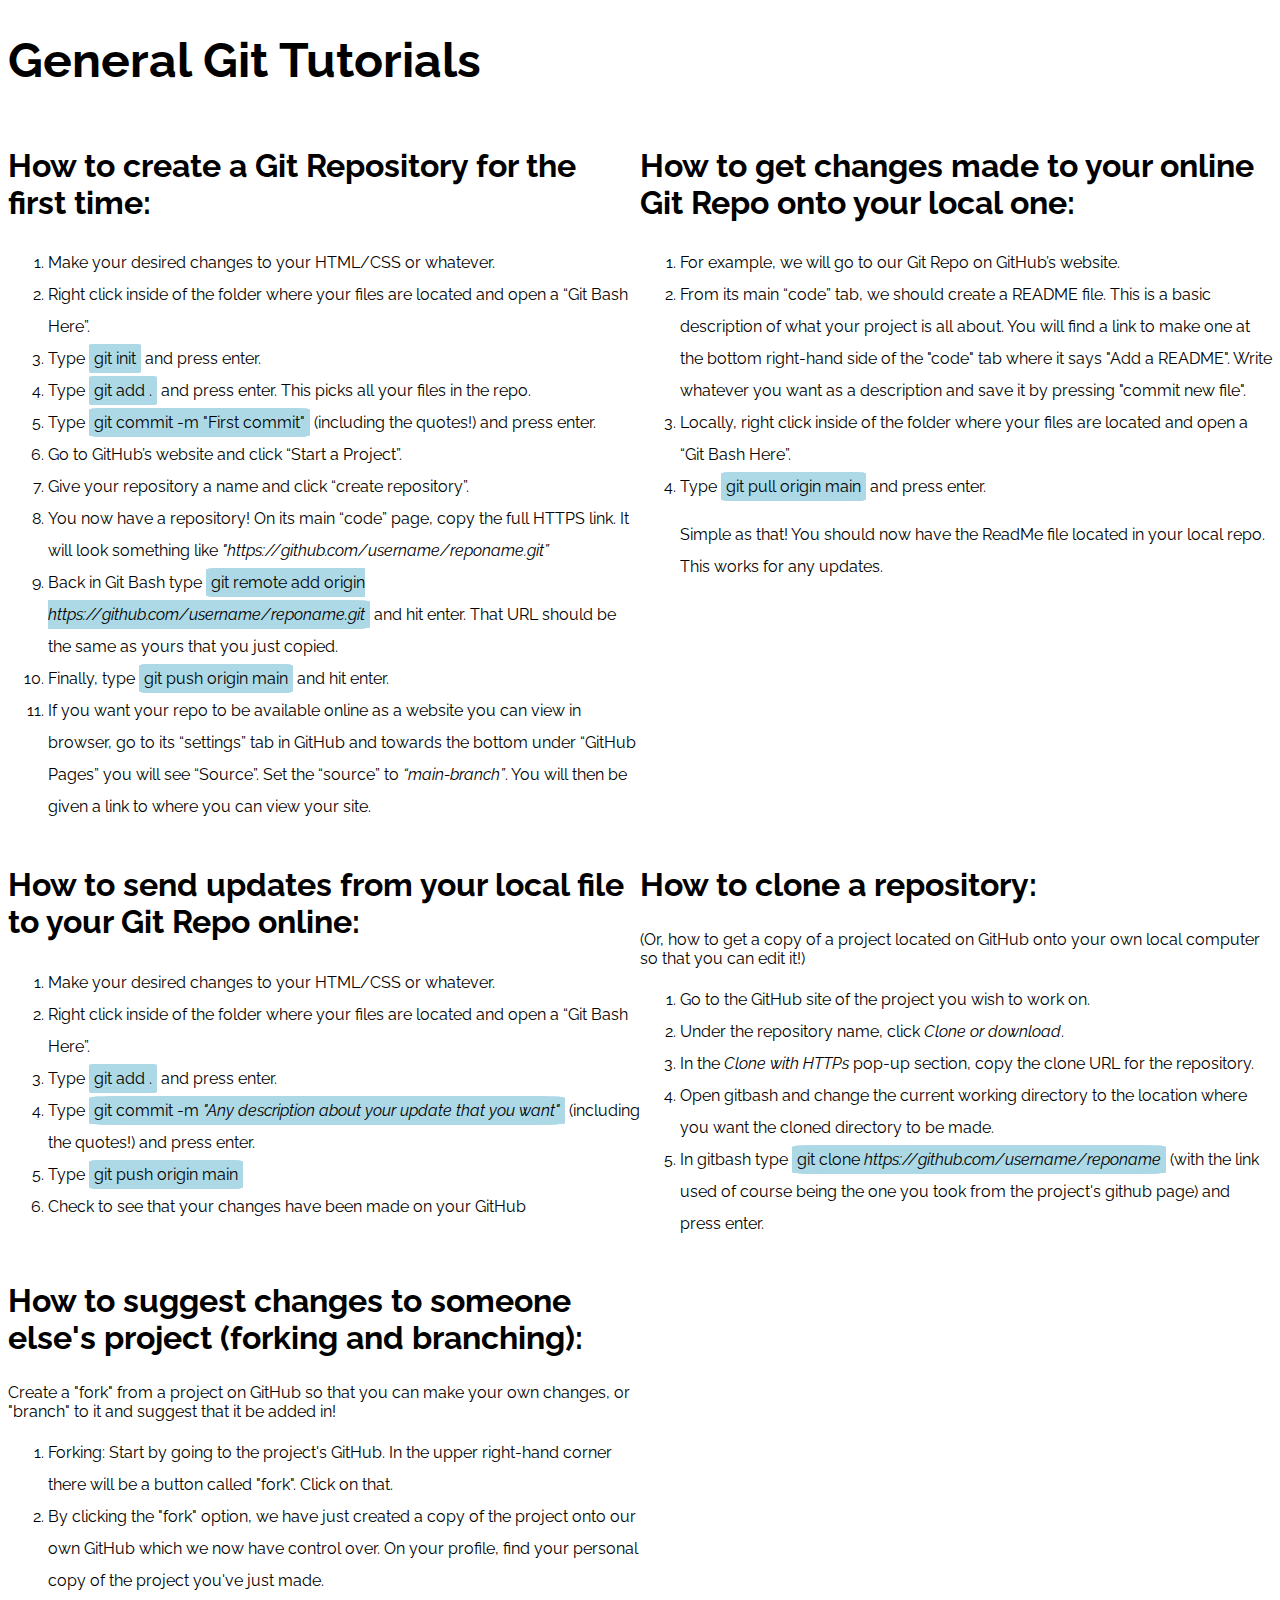
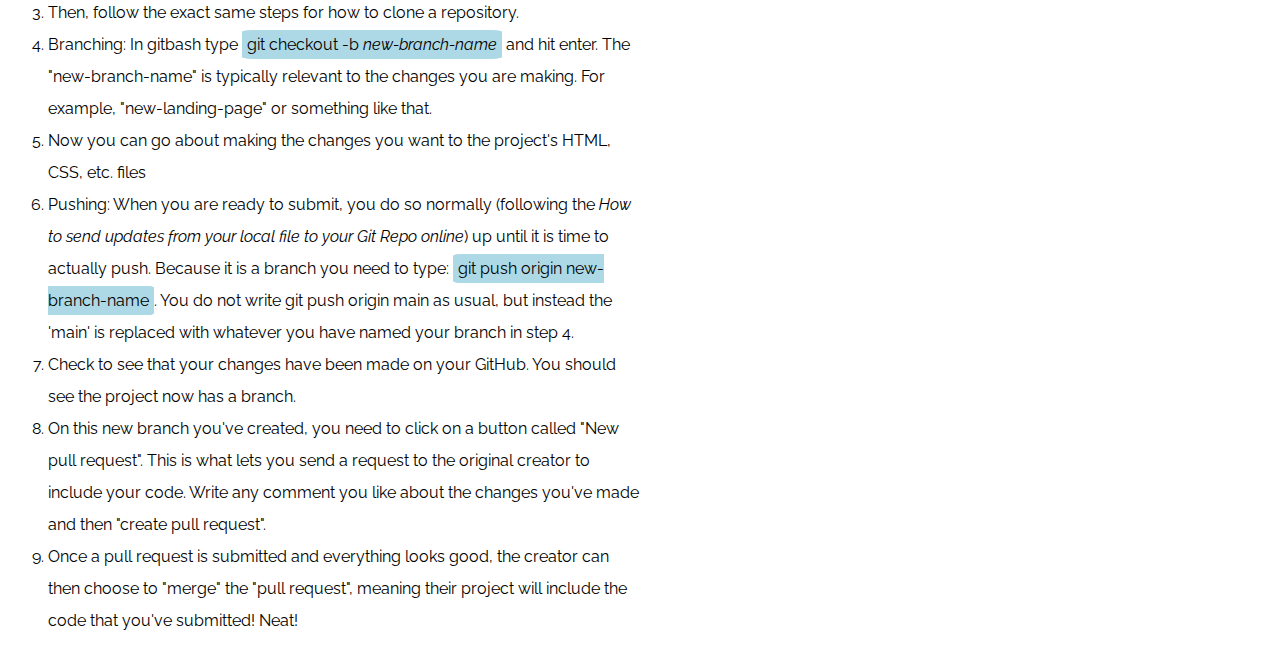
<file: index.html>
<!DOCTYPE html>
<html lang="en">
<head>
	<meta charset="UTF-8">
	<meta name="viewport" content="width=device-width, initial-scale=1.0">
	<title>How to Git</title>
	<link rel="stylesheet" type="text/css" href="styles.css">
	<link rel="icon" href="favicon.png">
	<link href="https://fonts.googleapis.com/css?family=Raleway:400,700|Josefin+Slab:400,700" rel="stylesheet">
</head>
<body>
<h1>General Git Tutorials</h1>

<div class="flex-container">
	<div class="left-flex">
		<h2>How to create a Git Repository for the first time:</h2>
		<ol>
			<li>Make your desired changes to your HTML/CSS or whatever.</li>
			<li>Right click inside of the folder where your files are located and open a “Git Bash Here”.</li>
			<li>Type <span class="bluetype">git init</span> and press enter.</li>
			<li>Type <span class="bluetype">git add .</span> and press enter. This picks all your files in the repo.</li>
			<li>Type <span class="bluetype">git commit -m "First commit"</span> (including the quotes!) and press enter.</li>
			<li>Go to GitHub’s website and click “Start a Project”.</li>
			<li>Give your repository a name and click “create repository”.</li>
			<li>You now have a repository!  On its main “code” page, copy the full HTTPS link.  It will look something like <span class="italics">"https://github.com/username/reponame.git”</span></li>
			<li>Back in Git Bash type <span class="bluetype">git remote add origin <span class="italics">https://github.com/username/reponame.git</span></span> and hit enter.  That URL should be the same as yours that you just copied.</li>
			<li>Finally, type <span class="bluetype">git push origin main</span> and hit enter.</li>
			<li>If you want your repo to be available online as a website you can view in browser, go to its “settings” tab in GitHub and towards the bottom under “GitHub Pages” you will see “Source”.  Set the “source” to <span class="italics">“main-branch”</span>.  You will then be given a link to where you can view your site.</li>
		</ol>
	</div>
	<div class ="right-flex">
		<h2>How to get changes made to your online Git Repo onto your local one:</h2>
		<ol>
			<li>For example, we will go to our Git Repo on GitHub’s website.</li>
			<li>From its main “code” tab, we should create a README file.  This is a basic description of what your project is all about.  You will find a link to make one at the bottom right-hand side of the "code" tab where it says "Add a README". Write whatever you want as a description and save it by pressing "commit new file".</li>
			<li>Locally, right click inside of the folder where your files are located and open a “Git Bash Here”.</li>
			<li>Type <span class="bluetype">git pull origin main</span> and press enter.</li>
			<p>Simple as that! You should now have the ReadMe file located in your local repo.  This works for any updates.</p>
		</ol>
	</div>
</div>
<div class="flex-container">
	<div class="left-flex">
		<h2>How to send updates from your local file to your Git Repo online:</h2>
		<ol>
			<li>Make your desired changes to your HTML/CSS or whatever.</li>
			<li>Right click inside of the folder where your files are located and open a “Git Bash Here”.</li>
			<li>Type <span class="bluetype">git add .</span> and press enter.</li>
			<li>Type <span class="bluetype">git commit -m <span class="italics">"Any description about your update that you want"</span></span> (including the quotes!) and press enter.</li>
			<li>Type <span class="bluetype">git push origin main</span></li>
			<li>Check to see that your changes have been made on your GitHub</li>
		</ol>
	</div>
	<div class="right-flex">
		<h2>How to clone a repository:</h2>
		<p>(Or, how to get a copy of a project located on GitHub onto your own local computer so that you can edit it!)<p>
		<ol>
			<li>Go to the GitHub site of the project you wish to work on.</li>
			<li>Under the repository name, click <span class="italics">Clone or download</span>.</li>
			<li>In the <span class="italics">Clone with HTTPs</span> pop-up section, copy the clone URL for the repository.</li>
			<li>Open gitbash and change the current working directory to the location where you want the cloned directory to be made.</li>
			<li>In gitbash type <span class="bluetype">git clone <span class="italics">https://github.com/username/reponame</span></span> (with the link used of course being the one you took from the project's github page) and press enter.</li>
		</ol>
	</div>
</div>
<div class="flex-container">
	<div class="left-flex">
		<h2>How to suggest changes to someone else's project (forking and branching):</h2>
		<p>Create a "fork" from a project on GitHub so that you can make your own changes, or "branch" to it and suggest that it be added in!</p>
		<ol>
			<li>Forking: Start by going to the project's GitHub. In the upper right-hand corner there will be a button called "fork". Click on that.</li>
			<li>By clicking the "fork" option, we have just created a copy of the project onto our own GitHub which we now have control over. On your profile, find your personal copy of the project you've just made.</li>
			<li>Then, follow the exact same steps for how to clone a repository.</li>
			<li>Branching: In gitbash type <span class="bluetype">git checkout -b <span class="italics">new-branch-name</span></span> and hit enter. The "new-branch-name" is typically relevant to the changes you are making. For example, "new-landing-page" or something like that.</li>
			<li>Now you can go about making the changes you want to the project's HTML, CSS, etc. files</li>
			<li>Pushing: When you are ready to submit, you do so normally (following the <span class="italics">How to send updates from your local file to your Git Repo online</span>) up until it is time to actually push. Because it is a branch you need to type: <span class="bluetype">git push origin <span id="italics">new-branch-name</span></span>. You do not write git push origin main as usual, but instead the 'main' is replaced with whatever you have named your branch in step 4.</li>
			<li>Check to see that your changes have been made on your GitHub. You should see the project now has a branch.</span></li>
			<li>On this new branch you've created, you need to click on a button called "New pull request". This is what lets you send a request to the original creator to include your code. Write any comment you like about the changes you've made and then "create pull request".</li>
			<li>Once a pull request is submitted and everything looks good, the creator can then choose to "merge" the "pull request", meaning their project will include the code that you've submitted! Neat!</li>
		</ol>
	</div>
	<div class="right-flex">
	<!-- 	<h2>How to clone a repository:</h2>
		<p>(Or, how to get a copy of a project located on GitHub onto your own local computer so that you can edit it!)<p>
		<ol>
			<li>Go to the GitHub site of the project you wish to work on.</li>
			<li>Under the repository name, click <span class="italics">Clone or download</span>.</li>
			<li>In the <span class="italics">Clone with HTTPs</span> pop-up section, copy the clone URL for the repository.</li>
			<li>Open gitbash and change the current working directory to the location where you want the cloned directory to be made.</li>
			<li>In gitbash type <span class="bluetype">git clone <span class="italics">https://github.com/username/reponame</span></span> (with the link used of course being the one you took from the project's github page) and press enter.</li>
		</ol> -->
	</div>
</div>
</body>
</html>
</file>
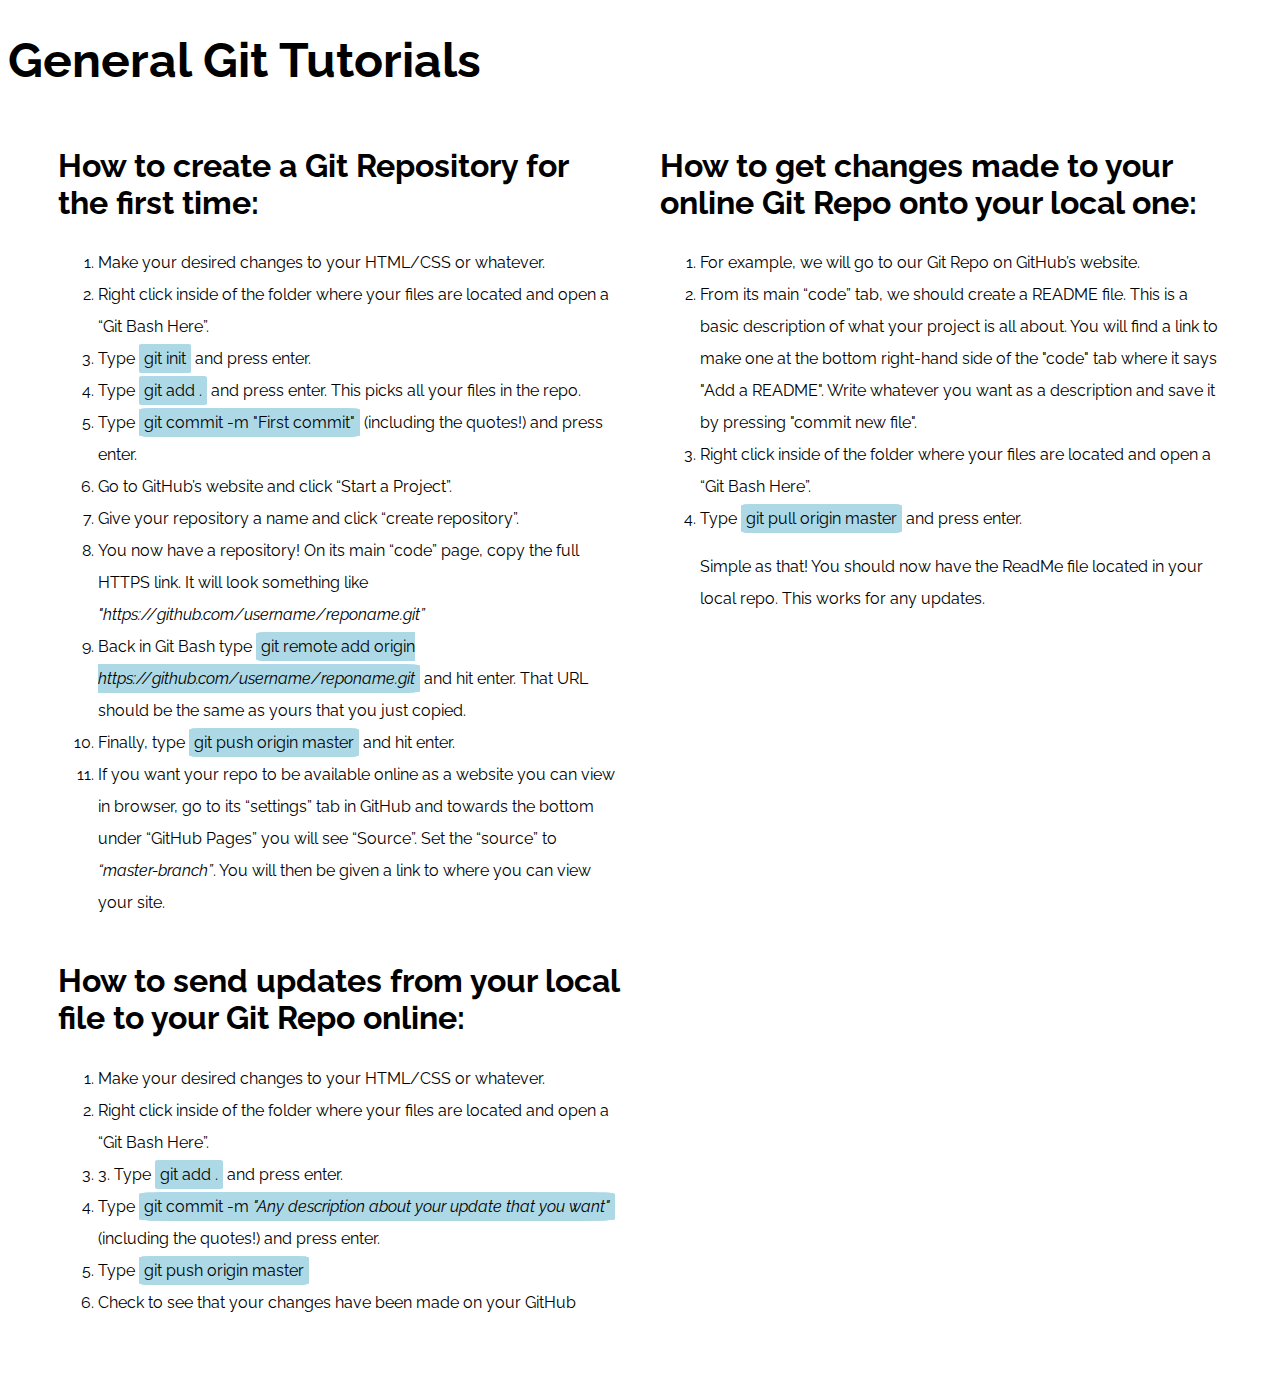
<file: git.html>
<!DOCTYPE html>
<html lang="en">
<head>
	<meta charset="UTF-8">
	<meta name="viewport" content="width=device-width, initial-scale=1.0">
	<title>How to Git</title>
	<link rel="stylesheet" type="text/css" href="git.css">
	<link href="https://fonts.googleapis.com/css?family=Raleway:400,700|Josefin+Slab:400,700" rel="stylesheet">
</head>
<body>
<h1>General Git Tutorials</h1>

<div class="flex-container">
	<div class="left-flex">
		<h2>How to create a Git Repository for the first time:</h2>
			<ol>
				<li>Make your desired changes to your HTML/CSS or whatever.</li>
				<li>Right click inside of the folder where your files are located and open a “Git Bash Here”.</li>
				<li>Type <span class="bluetype">git init</span> and press enter.</li>
				<li>Type <span class="bluetype">git add .</span> and press enter. This picks all your files in the repo.</li>
				<li>Type <span class="bluetype">git commit -m "First commit"</span> (including the quotes!) and press enter.</li>
				<li>Go to GitHub’s website and click “Start a Project”.</li>
				<li>Give your repository a name and click “create repository”.</li>
				<li>You now have a repository!  On its main “code” page, copy the full HTTPS link.  It will look something like <span class="italics">"https://github.com/username/reponame.git”</span></li>
				<li>Back in Git Bash type <span class="bluetype">git remote add origin <span class="italics">https://github.com/username/reponame.git</span></span> and hit enter.  That URL should be the same as yours that you just copied.</li>
				<li>Finally, type <span class="bluetype">git push origin master</span> and hit enter.</li>
				<li>If you want your repo to be available online as a website you can view in browser, go to its “settings” tab in GitHub and towards the bottom under “GitHub Pages” you will see “Source”.  Set the “source” to <span class="italics">“master-branch”</span>.  You will then be given a link to where you can view your site.</li>
			</ol>
		</div>
	<div class ="right-flex">
		<h2>How to get changes made to your online Git Repo onto your local one:</h2>
			<ol>
				<li>For example, we will go to our Git Repo on GitHub’s website.</li>
				<li>From its main “code” tab, we should create a README file.  This is a basic description of what your project is all about.  You will find a link to make one at the bottom right-hand side of the "code" tab where it says "Add a README". Write whatever you want as a description and save it by pressing "commit new file".</li>
				<li>Right click inside of the folder where your files are located and open a “Git Bash Here”.</li>
				<li>Type <span class="bluetype">git pull origin master</span> and press enter.</li>
				<p>Simple as that! You should now have the ReadMe file located in your local repo.  This works for any updates.</p>
			</ol>
		</div>
	</div>
<div class="flex-container">
	<div class="left-flex">
		<h2>How to send updates from your local file to your Git Repo online:</h2>
			<ol>
				<li>Make your desired changes to your HTML/CSS or whatever.</li>
				<li>Right click inside of the folder where your files are located and open a “Git Bash Here”.</li>
				<li>3. Type <span class="bluetype">git add .</span> and press enter.</li>
				<li>Type <span class="bluetype">git commit -m <span class="italics">"Any description about your update that you want"</span></span> (including the quotes!) and press enter.</li>
				<li>Type <span class="bluetype">git push origin master</span></li>
				<li>Check to see that your changes have been made on your GitHub</li>
			</ol>
		</div>
	<div class="right-flex invisible">
		<h2>How to get changes made to your online Git Repo onto your local one:</h2>
			<ol>
				<li>For example, we will go to our Git Repo on GitHub’s website.</li>
				<li>From its main “code” tab, we should create a README file.  This is a basic description of what your project is all about.  Write whatever you want as a description and save it.</li>
				<li>Right click inside of the folder where your files are located and open a “Git Bash Here”.</li>
				<li>Type <span class="bluetype">git pull origin master</span> and press enter.</li>
				<p>Simple as that!!!  You should now have the ReadMe file located in your local repo.  This works for any updates.</p>
			</ol>
		</div>
	</div>
</body>
</html>
</file>
<file: styles.css>
body {
	font-family: raleway, serif;
	font-size: 16px;
}

h1 {
	font-size: 3em;
	font-weight: 700;
/*	text-align: center;*/
}
h2 {
	font-size: 2em;
	font-weight: 700;
}


/* INLINE FONT STYLINS */
.bluetype {
	background-color: lightblue;
	border: 5px solid lightblue;
	border-radius: 7%;
}
.italics {
	font-style: italic;
}

.flex-container {
	display: flex;
	flex-wrap: wrap;
}

.left-flex,
.right-flex {
	min-width: 300px;
}

.left-flex {
	flex: 1;
}

.right-flex {
	flex: 1;
}

ol {
	line-height: 2em;
}

.invisible {
	display: none;
}
</file>
<file: git.css>
body {
	font-family: raleway, serif;
	font-size: 16px;
}

h1 {
	font-size: 3em;
	font-weight: 700;
/*	text-align: center;*/
}
h2 {
	font-size: 2em;
	font-weight: 700;
}
.bluetype {
	background-color: lightblue;
	border: 5px solid lightblue;
	border-radius: 7%;
}
.italics {
	font-style: italic;
}
.flex-container {
	flex: 1;
	display: flex;
	flex-wrap: wrap;
}

.left-flex {
	flex: 1;
	padding-right: 20px;
	padding-left: 50px;
}

.right-flex {
	flex: 1;
	padding-left: 20px;
	padding-right: 50px;
}

ol {
	line-height: 2em;
}

.invisible {
	visibility: hidden;
}
</file>
